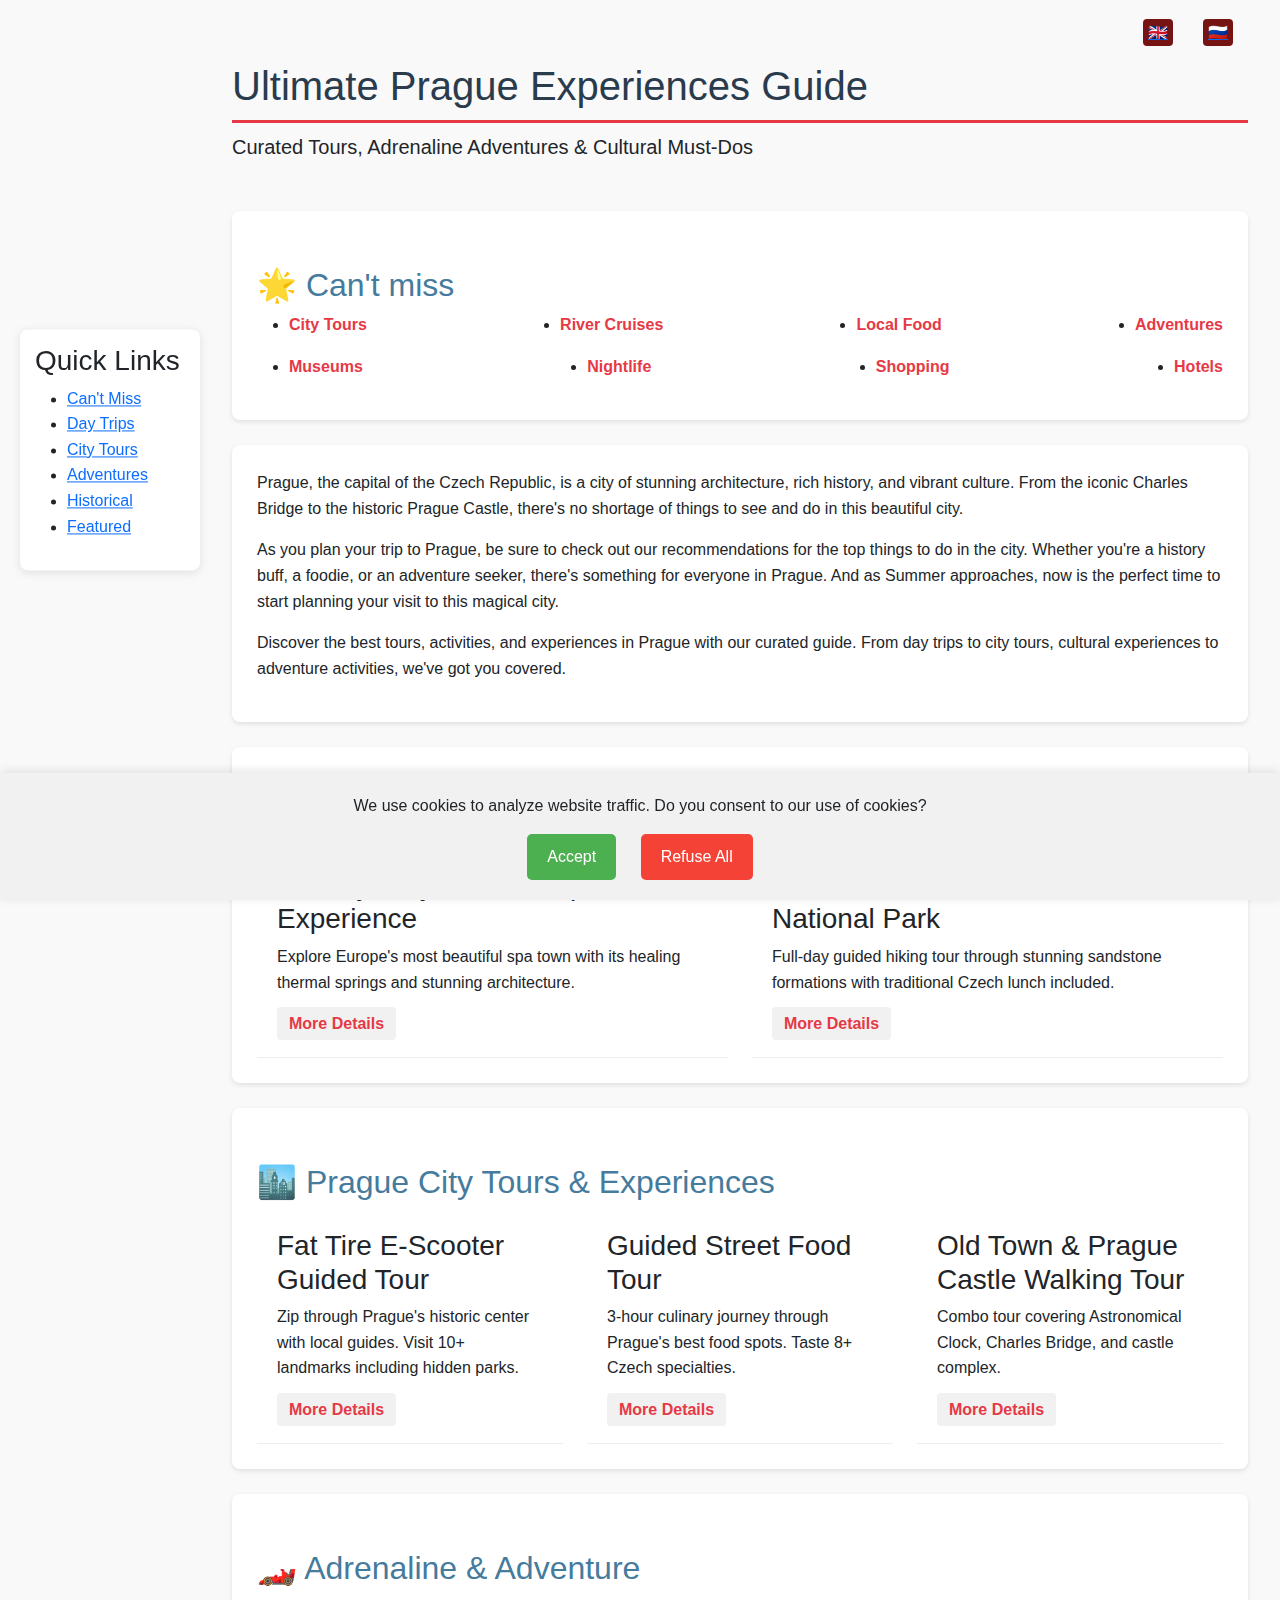
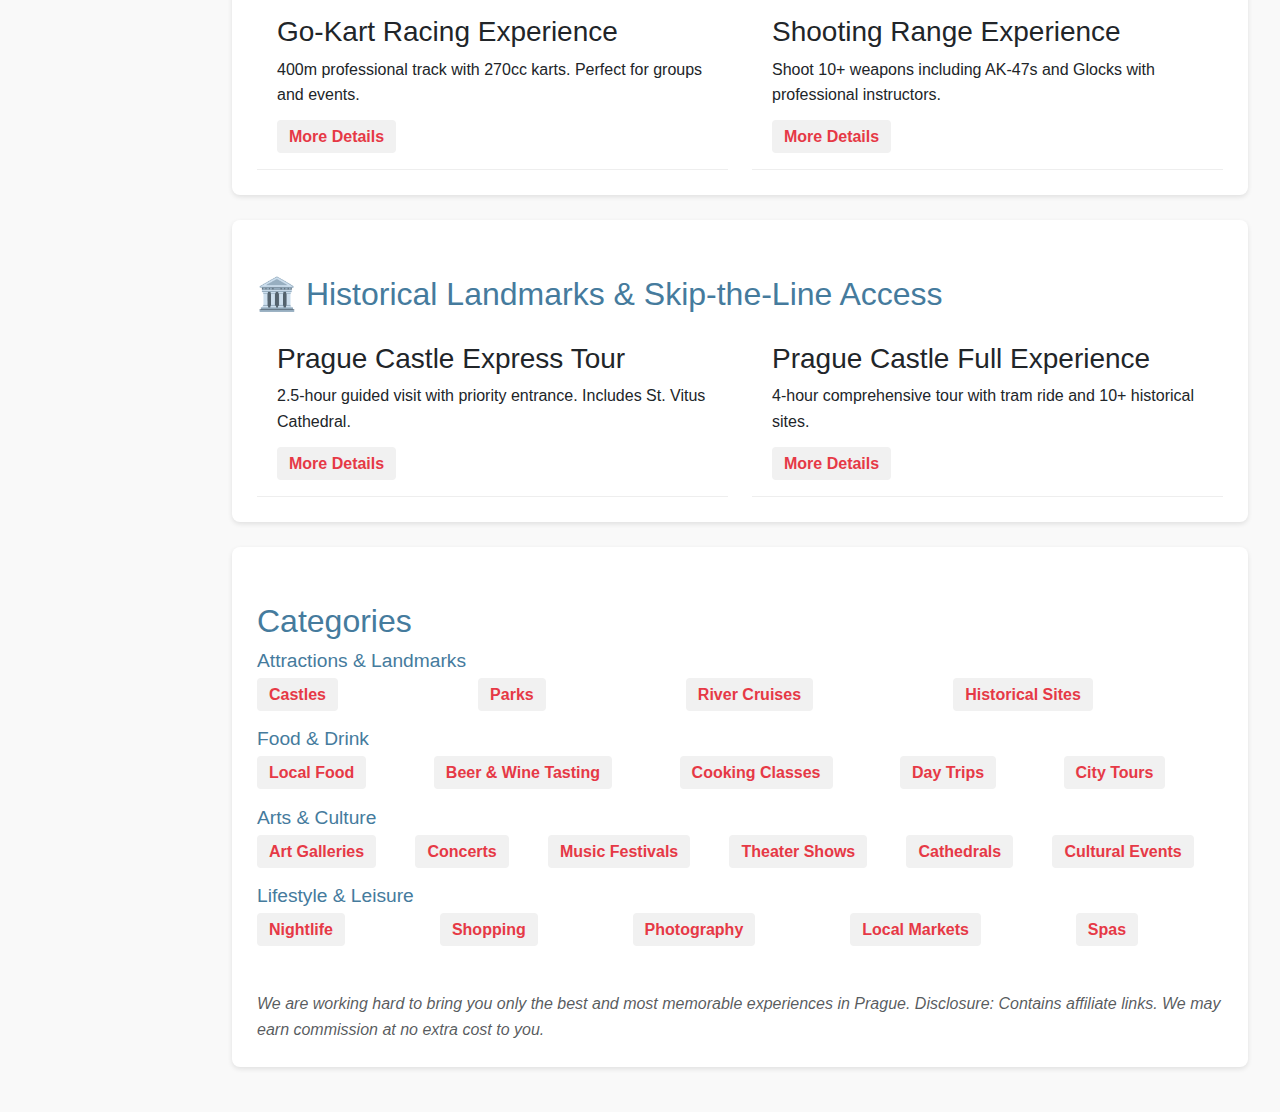
<file: index.html>
<!DOCTYPE html>
<html lang="en">
<head>
    <meta charset="UTF-8">
    <meta name="viewport" content="width=device-width, initial-scale=1.0">
    <title>Prague Experiences Guide - Tours, Adventures & Cultural Activities</title>
    <link href="https://cdn.jsdelivr.net/npm/bootstrap@5.3.0/dist/css/bootstrap.min.css" rel="stylesheet">
    <link rel="stylesheet" href="blog.css">
</head>

<!-- Google tag (gtag.js) -->
<div class="analytics">
  <script async src="https://www.googletagmanager.com/gtag/js?id=G-8WB1Y9SSB6"></script>
  <script>
    window.dataLayer = window.dataLayer || [];
    function gtag(){dataLayer.push(arguments);}
    gtag('js', new Date());

    gtag('config', 'G-8WB1Y9SSB6');
  </script>
</div>

<!-- Cookie Banner -->
<div class="cookie-banner" id="cookieBanner">
  <p>We use cookies to analyze website traffic. Do you consent to our use of cookies?</p>
  <div class="button-container">
    <button class="accept-btn" onclick="acceptCookies()">Accept</button>
    <button class="refuse-btn" onclick="refuseCookies()">Refuse All</button>
  </div>
</div>

<body>
    <!-- Navigation Sidebar for Desktop -->
    <nav id="sidebar" class="d-none d-lg-block">
        <h3>Quick Links</h3>
        <ul>
          <li><a href="#highlight">Can't Miss</a></li>
          <li><a href="#day-trips">Day Trips</a></li>
          <li><a href="#city-tours">City Tours</a></li>
          <li><a href="#adventure">Adventures</a></li>
          <li><a href="#historical">Historical</a></li>
          <li><a href="#featured">Featured</a></li>
        </ul>
    </nav>

    <!-- Main Content -->
    <div class="container">
          <!-- Language Nav -->
          <nav class="language-nav ">
              <ul class="d-flex justify-content-end list-unstyled">
                  <li><a href="index.html">🇬🇧</a></li>
                  <li><a href="indexrs.html">🇷🇺</a></li>
              </ul>
          </nav>

        <!-- Header -->
        <header class="mb-5">
            <h1 class="text-center text-md-start">Ultimate Prague Experiences Guide</h1>
            <p class="lead text-center text-md-start">Curated Tours, Adrenaline Adventures & Cultural Must-Dos</p>
        </header>

        <!-- Quick Categories -->
        <div class="section" id="highlight">
          <h2>🌟 Can't miss</h2>
          <div class=" col-12">
              <ul class="d-flex justify-content-between">
                <li><a href="https://www.getyourguide.com?partner_id=2UMYJEY&cmp=share_to_earn" class="affiliate-link">City Tours</a></li>
                <li><a href="https://www.getyourguide.com?partner_id=2UMYJEY&cmp=share_to_earn" class="affiliate-link">River Cruises</a></li>
                <li><a href="https://www.getyourguide.com?partner_id=2UMYJEY&cmp=share_to_earn" class="affiliate-link">Local Food</a></li>
                <li><a href="https://www.getyourguide.com?partner_id=2UMYJEY&cmp=share_to_earn" class="affiliate-link">Adventures</a></li>
              </ul>
              <ul class="d-flex justify-content-between">
                <li><a href="https://www.getyourguide.com?partner_id=2UMYJEY&cmp=share_to_earn" class="affiliate-link">Museums</a></li>
                <li><a href="https://www.getyourguide.com?partner_id=2UMYJEY&cmp=share_to_earn" class="affiliate-link">Nightlife</a></li>
                <li><a href="https://www.getyourguide.com?partner_id=2UMYJEY&cmp=share_to_earn" class="affiliate-link">Shopping</a></li>
                <li><a href="https://www.getyourguide.com?partner_id=2UMYJEY&cmp=share_to_earn" class="affiliate-link">Hotels</a></li>
              </ul>
          </div>
        </div>

        <!-- Intro  -->
        <div class="section">
            <p>
              Prague, the capital of the Czech Republic, is a city of stunning architecture, rich history, and vibrant culture.
              From the iconic Charles Bridge to the historic Prague Castle, there's no shortage of things to see and do in this beautiful city.
            </p>
            <p>
              As you plan your trip to Prague, be sure to check out our recommendations for the top things to do in the city.
              Whether you're a history buff, a foodie, or an adventure seeker, there's something for everyone in Prague.
              And as Summer approaches, now is the perfect time to start planning your visit to this magical city.
            </p>
            <p>
              Discover the best tours, activities, and experiences in Prague with our curated guide.
              From day trips to city tours, cultural experiences to adventure activities, we've got you covered.
            </p>

        </div>

        <!-- Day Trips Section -->
        <div class="section" id="day-trips">
            <h2>🚌 Day Trips from Prague</h2>
            <div class="row g-4">
                <div class="col-12 col-md-6">
                    <div class="activity">
                        <h3>Karlovy Vary Thermal Spa Experience</h3>
                        <p>Explore Europe's most beautiful spa town with its healing thermal springs and stunning architecture.</p>
                        <a href="https://www.getyourguide.com/prague-l10/from-prague-one-day-trip-to-karlovy-vary-t533229/?partner_id=2UMYJEY&currency=EUR&travel_agent=1&cmp=share_to_earn" class="affiliate-link">More Details</a>
                    </div>
                </div>
                <div class="col-12 col-md-6">
                    <div class="activity">
                        <h3>Bohemian & Saxon Switzerland National Park</h3>
                        <p>Full-day guided hiking tour through stunning sandstone formations with traditional Czech lunch included.</p>
                        <a href="https://www.getyourguide.com/prague-l10/bohemia-and-saxon-switzerland-day-trip-from-prague-t58772/?partner_id=2UMYJEY&currency=EUR&travel_agent=1&cmp=share_to_earn" class="affiliate-link">More Details</a>
                    </div>
                </div>
            </div>
        </div>

        <!-- City Tours Section -->
        <div class="section" id="city-tours">
            <h2>🏙️ Prague City Tours & Experiences</h2>
            <div class="row g-4">
                <div class="col-12 col-md-6 col-lg-4">
                    <div class="activity">
                        <h3>Fat Tire E-Scooter Guided Tour</h3>
                        <p>Zip through Prague's historic center with local guides. Visit 10+ landmarks including hidden parks.</p>
                        <a href="https://www.getyourguide.com/prague-l10/prague-fat-tire-e-scooter-guided-tour-t165450/?partner_id=2UMYJEY&currency=EUR&travel_agent=1&cmp=share_to_earn" class="affiliate-link">More Details</a>

                    </div>
                </div>
                <div class="col-12 col-md-6 col-lg-4">
                    <div class="activity">
                        <h3>Guided Street Food Tour</h3>
                        <p>3-hour culinary journey through Prague's best food spots. Taste 8+ Czech specialties.</p>
                        <a href="https://www.getyourguide.com/prague-l10/prague-street-food-tour-t674769/?partner_id=2UMYJEY&currency=EUR&travel_agent=1&cmp=share_to_earn" class="affiliate-link">More Details</a>
                    </div>
                </div>
                <div class="col-12 col-md-6 col-lg-4">
                    <div class="activity">
                        <h3>Old Town & Prague Castle Walking Tour</h3>
                        <p>Combo tour covering Astronomical Clock, Charles Bridge, and castle complex.</p>
                        <a href="https://www.getyourguide.com/prague-l10/3-hour-walking-prague-winter-tour-with-warming-up-stops-t42322/?partner_id=2UMYJEY&currency=EUR&travel_agent=1&cmp=share_to_earn" class="affiliate-link">More Details</a>
                    </div>
                </div>
            </div>
        </div>

        <!-- Adventure Section -->
        <div class="section" id="adventure">
            <h2>🏎️ Adrenaline & Adventure</h2>
            <div class="row g-4">
                <div class="col-12 col-md-6">
                    <div class="activity">
                        <h3>Go-Kart Racing Experience</h3>
                        <p>400m professional track with 270cc karts. Perfect for groups and events.</p>
                        <a href="https://www.getyourguide.com/prague-l10/prague-go-kart-racing-experience-t401439/?partner_id=2UMYJEY&currency=EUR&travel_agent=1&cmp=share_to_earn" class="affiliate-link">More Details</a>
                    </div>
                </div>
                <div class="col-12 col-md-6">
                    <div class="activity">
                        <h3>Shooting Range Experience</h3>
                        <p>Shoot 10+ weapons including AK-47s and Glocks with professional instructors.</p>
                        <a href="https://www.getyourguide.com/prague-l10/prague-3-hour-shooting-range-experience-t188718/?partner_id=2UMYJEY&currency=EUR&travel_agent=1&cmp=share_to_earn" class="affiliate-link">More Details</a>
                    </div>
                </div>
            </div>
        </div>

        <!-- Historical Tours -->
        <div class="section" id="historical">
            <h2>🏛️ Historical Landmarks & Skip-the-Line Access</h2>
            <div class="row g-4">
                <div class="col-12 col-md-6">
                    <div class="activity">
                        <h3>Prague Castle Express Tour</h3>
                        <p>2.5-hour guided visit with priority entrance. Includes St. Vitus Cathedral.</p>
                        <a href="https://www.getyourguide.com/prague-l10/prague-castle-small-group-tour-with-local-guide-admission-t219531/?partner_id=2UMYJEY&currency=EUR&travel_agent=1&cmp=share_to_earn" class="affiliate-link">More Details</a>
                    </div>
                </div>
                <div class="col-12 col-md-6">
                    <div class="activity">
                        <h3>Prague Castle Full Experience</h3>
                        <p>4-hour comprehensive tour with tram ride and 10+ historical sites.</p>
                        <a href="https://www.getyourguide.com/prague-l10/prague-prague-castle-25-hour-tour-with-entry-ticket-t50046/?partner_id=2UMYJEY&currency=EUR&travel_agent=1&cmp=share_to_earn" class="affiliate-link">More Details</a>
                    </div>
                </div>
            </div>
        </div>

        <!-- Featured -->
        <div class="section" id="featured">
          <h2>Categories</h2>

          <div class="featured-group">
            <h3>Attractions & Landmarks</h3>
            <ul class="featured-list">
              <li><a href="https://www.getyourguide.com?partner_id=2UMYJEY&cmp=share_to_earn" class="affiliate-link">Castles</a></li>
              <li><a href="https://www.getyourguide.com?partner_id=2UMYJEY&cmp=share_to_earn" class="affiliate-link">Parks</a></li>
              <li><a href="https://www.getyourguide.com?partner_id=2UMYJEY&cmp=share_to_earn" class="affiliate-link">River Cruises</a></li>
              <li><a href="https://www.getyourguide.com?partner_id=2UMYJEY&cmp=share_to_earn" class="affiliate-link">Historical Sites</a></li>
            </ul>
          </div>

          <div class="featured-group">
            <h3>Food & Drink</h3>
            <ul class="featured-list">
              <li><a href="https://www.getyourguide.com?partner_id=2UMYJEY&cmp=share_to_earn" class="affiliate-link">Local Food</a></li>
              <li><a href="https://www.getyourguide.com?partner_id=2UMYJEY&cmp=share_to_earn" class="affiliate-link">Beer & Wine Tasting</a></li>
              <li><a href="https://www.getyourguide.com?partner_id=2UMYJEY&cmp=share_to_earn" class="affiliate-link">Cooking Classes</a></li>
              <li><a href="https://www.getyourguide.com?partner_id=2UMYJEY&cmp=share_to_earn" class="affiliate-link">Day Trips</a></li>
              <li><a href="https://www.getyourguide.com?partner_id=2UMYJEY&cmp=share_to_earn" class="affiliate-link">City Tours</a></li>
            </ul>
          </div>

          <div class="featured-group">
            <h3>Arts & Culture</h3>
            <ul class="featured-list">
              <li><a href="https://www.getyourguide.com?partner_id=2UMYJEY&cmp=share_to_earn" class="affiliate-link">Art Galleries</a></li>
              <li><a href="https://www.getyourguide.com?partner_id=2UMYJEY&cmp=share_to_earn" class="affiliate-link">Concerts</a></li>
              <li><a href="https://www.getyourguide.com?partner_id=2UMYJEY&cmp=share_to_earn" class="affiliate-link">Music Festivals</a></li>
              <li><a href="https://www.getyourguide.com?partner_id=2UMYJEY&cmp=share_to_earn" class="affiliate-link">Theater Shows</a></li>
              <li><a href="https://www.getyourguide.com?partner_id=2UMYJEY&cmp=share_to_earn" class="affiliate-link">Cathedrals</a></li>
              <li><a href="https://www.getyourguide.com?partner_id=2UMYJEY&cmp=share_to_earn" class="affiliate-link">Cultural Events</a></li>
            </ul>
          </div>

          <div class="featured-group">
            <h3>Lifestyle & Leisure</h3>
            <ul class="featured-list">
              <li><a href="https://www.getyourguide.com?partner_id=2UMYJEY&cmp=share_to_earn" class="affiliate-link">Nightlife</a></li>
              <li><a href="https://www.getyourguide.com?partner_id=2UMYJEY&cmp=share_to_earn" class="affiliate-link">Shopping</a></li>
              <li><a href="https://www.getyourguide.com?partner_id=2UMYJEY&cmp=share_to_earn" class="affiliate-link">Photography</a></li>
              <li><a href="https://www.getyourguide.com?partner_id=2UMYJEY&cmp=share_to_earn" class="affiliate-link">Local Markets</a></li>
              <li><a href="https://www.getyourguide.com?partner_id=2UMYJEY&cmp=share_to_earn" class="affiliate-link">Spas</a></li>
            </ul>
          </div>


          <!--
          <div class="featured-group ">
            <h3>Luxury & Transport</h3>
            <ul class="featured-list">
              <li><a href="#your-affiliate-link" class="affiliate-link">Car Rentals</a></li>
              <li><a href="#your-affiliate-link" class="affiliate-link">Luxury Hotels</a></li>
              <li><a href="#your-affiliate-link" class="affiliate-link">Airport Transfers</a></li>
            </ul>
          </div>
          -->

        <!-- Disclosure -->
        <div class="text-center text-md-start mt-5">
          <em class="text-muted">We are working hard to bring you only the best and most memorable experiences in Prague.</em>
          <em class="text-muted">Disclosure: Contains affiliate links. We may earn commission at no extra cost to you.</em>
        </div>
    </div>

    <script src="https://cdn.jsdelivr.net/npm/bootstrap@5.3.0/dist/js/bootstrap.bundle.min.js"></script>
    <script>
      function acceptCookies() {
        // Hide banner
        document.getElementById('cookieBanner').style.display = 'none';

        // Activate analytics section
        document.querySelector('.analytics').style.display = 'block';

        // Set cookie preference (optional)
        localStorage.setItem('cookiesAccepted', 'true');
      }

      function refuseCookies() {
        // Hide banner
        document.getElementById('cookieBanner').style.display = 'none';

        // Set cookie preference (optional)
        localStorage.setItem('cookiesAccepted', 'false');
      }

      // Check if preference exists (optional)
      document.addEventListener('DOMContentLoaded', function() {
        if(localStorage.getItem('cookiesAccepted') === 'true') {
          document.querySelector('.analytics').style.display = 'block';
          document.getElementById('cookieBanner').style.display = 'none';
        } else if(localStorage.getItem('cookiesAccepted') === 'false') {
          document.getElementById('cookieBanner').style.display = 'none';
        }
      });

      // Smooth scrolling and active section logic remains same
      document.querySelectorAll('#sidebar a').forEach(anchor => {
          anchor.addEventListener('click', function(e) {
              e.preventDefault();
              const section = document.querySelector(this.getAttribute('href'));
              section.scrollIntoView({ behavior: 'smooth' });
          });
      });

      window.addEventListener('scroll', () => {
          const sections = document.querySelectorAll('.section');
          const navLinks = document.querySelectorAll('#sidebar a');

          sections.forEach(section => {
              const rect = section.getBoundingClientRect();
              if (rect.top <= 150 && rect.bottom >= 150) {
                  navLinks.forEach(link => {
                      link.style.fontWeight =
                          link.getAttribute('href') === `#${section.id}` ? 'bold' : 'normal';
                  });
              }
          });
      });
    </script>
</body>
</html>
</file>
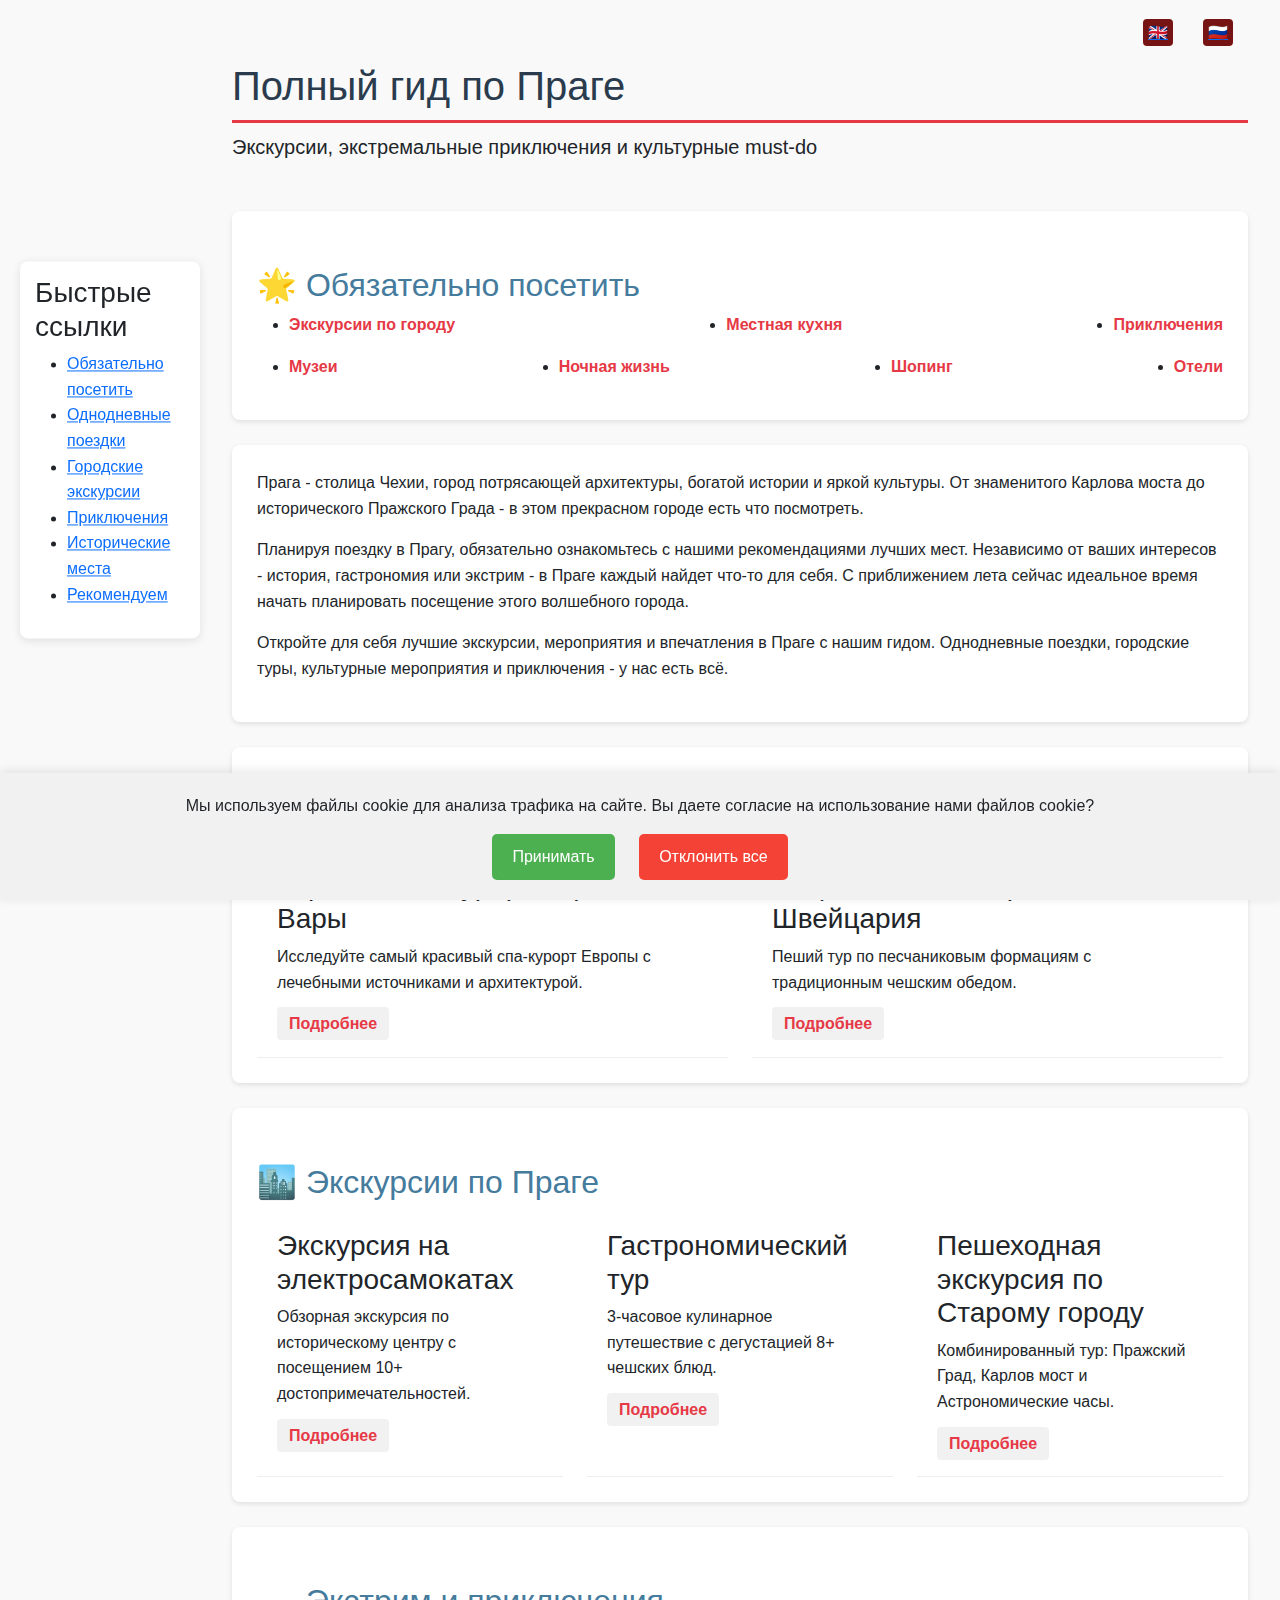
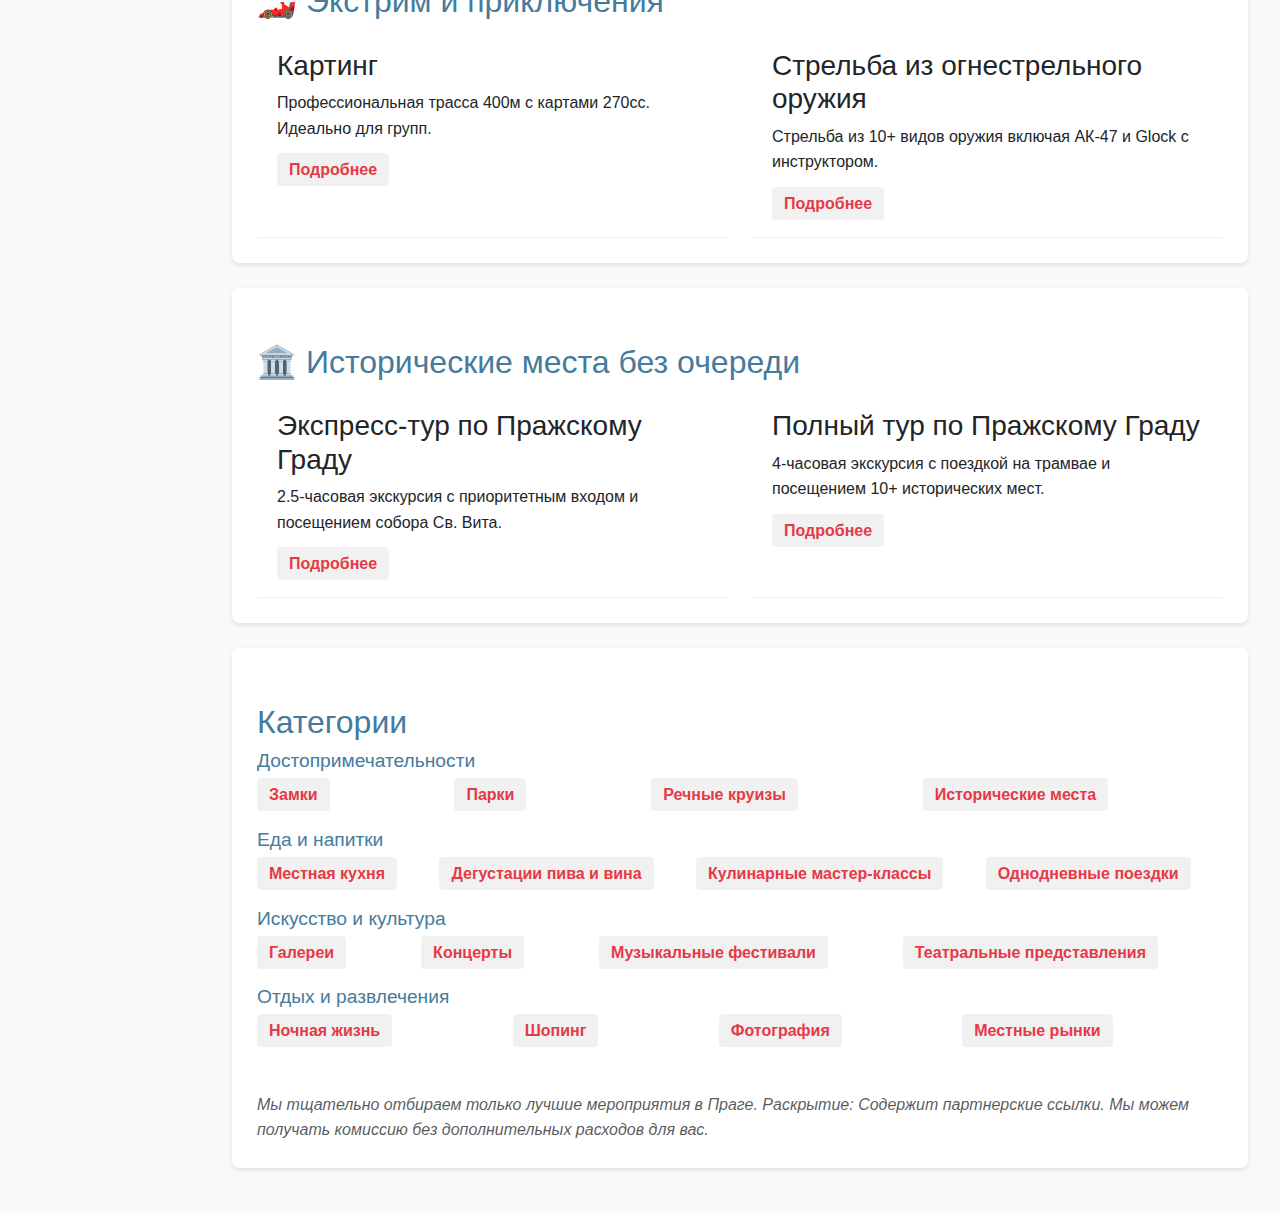
<file: indexrs.html>
<!DOCTYPE html>
<html lang="en">
<head>
    <meta charset="UTF-8">
    <meta name="viewport" content="width=device-width, initial-scale=1.0">
    <title>Prague Experiences Guide - Tours, Adventures & Cultural Activities</title>
    <link href="https://cdn.jsdelivr.net/npm/bootstrap@5.3.0/dist/css/bootstrap.min.css" rel="stylesheet">
    <link rel="stylesheet" href="blog.css">
</head>

<!-- Google tag (gtag.js) -->
<div class="analytics">
  <script async src="https://www.googletagmanager.com/gtag/js?id=G-8WB1Y9SSB6"></script>
  <script>
    window.dataLayer = window.dataLayer || [];
    function gtag(){dataLayer.push(arguments);}
    gtag('js', new Date());

    gtag('config', 'G-8WB1Y9SSB6');
  </script>
</div>

<!-- Cookie Banner -->
<div class="cookie-banner" id="cookieBanner">
  <p>Мы используем файлы cookie для анализа трафика на сайте. Вы даете согласие на использование нами файлов cookie?</p>
  <div class="button-container">
    <button class="accept-btn" onclick="acceptCookies()">Принимать</button>
    <button class="refuse-btn" onclick="refuseCookies()">Отклонить все</button>
  </div>
</div>

<body>
  <!-- Навигационная панель для десктопов -->
  <nav id="sidebar" class="d-none d-lg-block">
      <h3>Быстрые ссылки</h3>
      <ul>
        <li><a href="#highlight">Обязательно посетить</a></li>
        <li><a href="#day-trips">Однодневные поездки</a></li>
        <li><a href="#city-tours">Городские экскурсии</a></li>
        <li><a href="#adventure">Приключения</a></li>
        <li><a href="#historical">Исторические места</a></li>
        <li><a href="#featured">Рекомендуем</a></li>
      </ul>
  </nav>

  <!-- Основной контент -->
  <div class="container">
      <!-- Language Nav -->
      <nav class="language-nav ">
          <ul class="d-flex justify-content-end list-unstyled">
              <li><a href="index.html">🇬🇧</a></li>
              <li><a href="indexrs.html">🇷🇺</a></li>
          </ul>
      </nav>


      <!-- Заголовок -->
      <header class="mb-5">
          <h1 class="text-center text-md-start">Полный гид по Праге</h1>
          <p class="lead text-center text-md-start">Экскурсии, экстремальные приключения и культурные must-do</p>
      </header>

      <!-- Быстрые категории -->
      <div class="section" id="highlight">
        <h2>🌟 Обязательно посетить</h2>
        <div class=" col-12">
            <ul class="d-flex justify-content-between">
              <li><a href="https://www.getyourguide.com?partner_id=2UMYJEY&cmp=share_to_earn" class="affiliate-link">Экскурсии по городу</a></li>
              <li><a href="https://www.getyourguide.com?partner_id=2UMYJEY&cmp=share_to_earn" class="affiliate-link">Местная кухня</a></li>
              <li><a href="https://www.getyourguide.com?partner_id=2UMYJEY&cmp=share_to_earn" class="affiliate-link">Приключения</a></li>
            </ul>
            <ul class="d-flex justify-content-between">
              <li><a href="https://www.getyourguide.com?partner_id=2UMYJEY&cmp=share_to_earn" class="affiliate-link">Музеи</a></li>
              <li><a href="https://www.getyourguide.com?partner_id=2UMYJEY&cmp=share_to_earn" class="affiliate-link">Ночная жизнь</a></li>
              <li><a href="https://www.getyourguide.com?partner_id=2UMYJEY&cmp=share_to_earn" class="affiliate-link">Шопинг</a></li>
              <li><a href="https://www.getyourguide.com?partner_id=2UMYJEY&cmp=share_to_earn" class="affiliate-link">Отели</a></li>
            </ul>
        </div>
      </div>

      <!-- Введение -->
      <div class="section">
          <p>
            Прага - столица Чехии, город потрясающей архитектуры, богатой истории и яркой культуры.
            От знаменитого Карлова моста до исторического Пражского Града - в этом прекрасном городе есть что посмотреть.
          </p>
          <p>
            Планируя поездку в Прагу, обязательно ознакомьтесь с нашими рекомендациями лучших мест.
            Независимо от ваших интересов - история, гастрономия или экстрим - в Праге каждый найдет что-то для себя.
            С приближением лета сейчас идеальное время начать планировать посещение этого волшебного города.
          </p>
          <p>
            Откройте для себя лучшие экскурсии, мероприятия и впечатления в Праге с нашим гидом.
            Однодневные поездки, городские туры, культурные мероприятия и приключения - у нас есть всё.
          </p>
      </div>

      <!-- Однодневные поездки -->
      <div class="section" id="day-trips">
          <h2>🚌 Однодневные поездки из Праги</h2>
          <div class="row g-4">
              <div class="col-12 col-md-6">
                  <div class="activity">
                      <h3>Термальный курорт Карловы Вары</h3>
                      <p>Исследуйте самый красивый спа-курорт Европы с лечебными источниками и архитектурой.</p>
                      <a href="https://www.getyourguide.com/prague-l10/from-prague-one-day-trip-to-karlovy-vary-t533229/?partner_id=2UMYJEY&currency=EUR&travel_agent=1&cmp=share_to_earn" class="affiliate-link">Подробнее</a>
                  </div>
              </div>
              <div class="col-12 col-md-6">
                  <div class="activity">
                      <h3>Национальный парк Чешская Швейцария</h3>
                      <p>Пеший тур по песчаниковым формациям с традиционным чешским обедом.</p>
                      <a href="https://www.getyourguide.com/prague-l10/bohemia-and-saxon-switzerland-day-trip-from-prague-t58772/?partner_id=2UMYJEY&currency=EUR&travel_agent=1&cmp=share_to_earn" class="affiliate-link">Подробнее</a>
                  </div>
              </div>
          </div>
      </div>

      <!-- Городские экскурсии -->
      <div class="section" id="city-tours">
          <h2>🏙️ Экскурсии по Праге</h2>
          <div class="row g-4">
              <div class="col-12 col-md-6 col-lg-4">
                  <div class="activity">
                      <h3>Экскурсия на электросамокатах</h3>
                      <p>Обзорная экскурсия по историческому центру с посещением 10+ достопримечательностей.</p>
                      <a href="https://www.getyourguide.com/prague-l10/prague-fat-tire-e-scooter-guided-tour-t165450/?partner_id=2UMYJEY&currency=EUR&travel_agent=1&cmp=share_to_earn" class="affiliate-link">Подробнее</a>
                  </div>
              </div>
              <div class="col-12 col-md-6 col-lg-4">
                  <div class="activity">
                      <h3>Гастрономический тур</h3>
                      <p>3-часовое кулинарное путешествие с дегустацией 8+ чешских блюд.</p>
                      <a href="https://www.getyourguide.com/prague-l10/prague-street-food-tour-t674769/?partner_id=2UMYJEY&currency=EUR&travel_agent=1&cmp=share_to_earn" class="affiliate-link">Подробнее</a>
                  </div>
              </div>
              <div class="col-12 col-md-6 col-lg-4">
                  <div class="activity">
                      <h3>Пешеходная экскурсия по Старому городу</h3>
                      <p>Комбинированный тур: Пражский Град, Карлов мост и Астрономические часы.</p>
                      <a href="https://www.getyourguide.com/prague-l10/3-hour-walking-prague-winter-tour-with-warming-up-stops-t42322/?partner_id=2UMYJEY&currency=EUR&travel_agent=1&cmp=share_to_earn" class="affiliate-link">Подробнее</a>
                  </div>
              </div>
          </div>
      </div>

      <!-- Приключения -->
      <div class="section" id="adventure">
          <h2>🏎️ Экстрим и приключения</h2>
          <div class="row g-4">
              <div class="col-12 col-md-6">
                  <div class="activity">
                      <h3>Картинг</h3>
                      <p>Профессиональная трасса 400м с картами 270cc. Идеально для групп.</p>
                      <a href="https://www.getyourguide.com/prague-l10/prague-go-kart-racing-experience-t401439/?partner_id=2UMYJEY&currency=EUR&travel_agent=1&cmp=share_to_earn" class="affiliate-link">Подробнее</a>
                  </div>
              </div>
              <div class="col-12 col-md-6">
                  <div class="activity">
                      <h3>Стрельба из огнестрельного оружия</h3>
                      <p>Стрельба из 10+ видов оружия включая АК-47 и Glock с инструктором.</p>
                      <a href="https://www.getyourguide.com/prague-l10/prague-3-hour-shooting-range-experience-t188718/?partner_id=2UMYJEY&currency=EUR&travel_agent=1&cmp=share_to_earn" class="affiliate-link">Подробнее</a>
                  </div>
              </div>
          </div>
      </div>

      <!-- Исторические достопримечательности -->
      <div class="section" id="historical">
          <h2>🏛️ Исторические места без очереди</h2>
          <div class="row g-4">
              <div class="col-12 col-md-6">
                  <div class="activity">
                      <h3>Экспресс-тур по Пражскому Граду</h3>
                      <p>2.5-часовая экскурсия с приоритетным входом и посещением собора Св. Вита.</p>
                      <a href="https://www.getyourguide.com/prague-l10/prague-castle-small-group-tour-with-local-guide-admission-t219531/?partner_id=2UMYJEY&currency=EUR&travel_agent=1&cmp=share_to_earn" class="affiliate-link">Подробнее</a>
                  </div>
              </div>
              <div class="col-12 col-md-6">
                  <div class="activity">
                      <h3>Полный тур по Пражскому Граду</h3>
                      <p>4-часовая экскурсия с поездкой на трамвае и посещением 10+ исторических мест.</p>
                      <a href="https://www.getyourguide.com/prague-l10/prague-prague-castle-25-hour-tour-with-entry-ticket-t50046/?partner_id=2UMYJEY&currency=EUR&travel_agent=1&cmp=share_to_earn" class="affiliate-link">Подробнее</a>
                  </div>
              </div>
          </div>
      </div>

      <!-- Рекомендуем -->
      <div class="section" id="featured">
        <h2>Категории</h2>

        <div class="featured-group">
          <h3>Достопримечательности</h3>
          <ul class="featured-list">
            <li><a href="https://www.getyourguide.com?partner_id=2UMYJEY&cmp=share_to_earn" class="affiliate-link">Замки</a></li>
            <li><a href="https://www.getyourguide.com?partner_id=2UMYJEY&cmp=share_to_earn" class="affiliate-link">Парки</a></li>
            <li><a href="https://www.getyourguide.com?partner_id=2UMYJEY&cmp=share_to_earn" class="affiliate-link">Речные круизы</a></li>
            <li><a href="https://www.getyourguide.com?partner_id=2UMYJEY&cmp=share_to_earn" class="affiliate-link">Исторические места</a></li>
          </ul>
        </div>

        <div class="featured-group">
          <h3>Еда и напитки</h3>
          <ul class="featured-list">
            <li><a href="https://www.getyourguide.com?partner_id=2UMYJEY&cmp=share_to_earn" class="affiliate-link">Местная кухня</a></li>
            <li><a href="https://www.getyourguide.com?partner_id=2UMYJEY&cmp=share_to_earn" class="affiliate-link">Дегустации пива и вина</a></li>
            <li><a href="https://www.getyourguide.com?partner_id=2UMYJEY&cmp=share_to_earn" class="affiliate-link">Кулинарные мастер-классы</a></li>
            <li><a href="https://www.getyourguide.com?partner_id=2UMYJEY&cmp=share_to_earn" class="affiliate-link">Однодневные поездки</a></li>
          </ul>
        </div>

        <div class="featured-group">
          <h3>Искусство и культура</h3>
          <ul class="featured-list">
            <li><a href="https://www.getyourguide.com?partner_id=2UMYJEY&cmp=share_to_earn" class="affiliate-link">Галереи</a></li>
            <li><a href="https://www.getyourguide.com?partner_id=2UMYJEY&cmp=share_to_earn" class="affiliate-link">Концерты</a></li>
            <li><a href="https://www.getyourguide.com?partner_id=2UMYJEY&cmp=share_to_earn" class="affiliate-link">Музыкальные фестивали</a></li>
            <li><a href="https://www.getyourguide.com?partner_id=2UMYJEY&cmp=share_to_earn" class="affiliate-link">Театральные представления</a></li>
          </ul>
        </div>

        <div class="featured-group">
          <h3>Отдых и развлечения</h3>
          <ul class="featured-list">
            <li><a href="https://www.getyourguide.com?partner_id=2UMYJEY&cmp=share_to_earn" class="affiliate-link">Ночная жизнь</a></li>
            <li><a href="https://www.getyourguide.com?partner_id=2UMYJEY&cmp=share_to_earn" class="affiliate-link">Шопинг</a></li>
            <li><a href="https://www.getyourguide.com?partner_id=2UMYJEY&cmp=share_to_earn" class="affiliate-link">Фотография</a></li>
            <li><a href="https://www.getyourguide.com?partner_id=2UMYJEY&cmp=share_to_earn" class="affiliate-link">Местные рынки</a></li>
          </ul>
        </div>

      <!-- Раскрытие информации -->
      <div class="text-center text-md-start mt-5">
        <em class="text-muted">Мы тщательно отбираем только лучшие мероприятия в Праге.</em>
        <em class="text-muted">Раскрытие: Содержит партнерские ссылки. Мы можем получать комиссию без дополнительных расходов для вас.</em>
      </div>
  </div>

  <!-- Остальной код JavaScript остается без изменений -->
  <script src="https://cdn.jsdelivr.net/npm/bootstrap@5.3.0/dist/js/bootstrap.bundle.min.js"></script>
  <script>
    function acceptCookies() {
      // Hide banner
      document.getElementById('cookieBanner').style.display = 'none';

      // Activate analytics section
      document.querySelector('.analytics').style.display = 'block';

      // Set cookie preference (optional)
      localStorage.setItem('cookiesAccepted', 'true');
    }

    function refuseCookies() {
      // Hide banner
      document.getElementById('cookieBanner').style.display = 'none';

      // Set cookie preference (optional)
      localStorage.setItem('cookiesAccepted', 'false');
    }

    // Check if preference exists (optional)
    document.addEventListener('DOMContentLoaded', function() {
      if(localStorage.getItem('cookiesAccepted') === 'true') {
        document.querySelector('.analytics').style.display = 'block';
        document.getElementById('cookieBanner').style.display = 'none';
      } else if(localStorage.getItem('cookiesAccepted') === 'false') {
        document.getElementById('cookieBanner').style.display = 'none';
      }
    });

    // Smooth scrolling and active section logic remains same
    document.querySelectorAll('#sidebar a').forEach(anchor => {
        anchor.addEventListener('click', function(e) {
            e.preventDefault();
            const section = document.querySelector(this.getAttribute('href'));
            section.scrollIntoView({ behavior: 'smooth' });
        });
    });

    window.addEventListener('scroll', () => {
        const sections = document.querySelectorAll('.section');
        const navLinks = document.querySelectorAll('#sidebar a');

        sections.forEach(section => {
            const rect = section.getBoundingClientRect();
            if (rect.top <= 150 && rect.bottom >= 150) {
                navLinks.forEach(link => {
                    link.style.fontWeight =
                        link.getAttribute('href') === `#${section.id}` ? 'bold' : 'normal';
                });
            }
        });
    });
  </script>
</body>

</html>
</file>
<file: blog.css>
body {
  font-family: 'Arial', sans-serif;
  line-height: 1.6;
  padding: 20px;
  background-color: #f9f9f9;
}

h1 {
  color: #2a3b4d;
  border-bottom: 3px solid #e63946;
  padding-bottom: 10px;
}

h2 {
  color: #457b9d;
  margin-top: 30px;
}

.cookie-banner {
  position: fixed;
  bottom: 0;
  left: 0;
  right: 0;
  background: #f1f1f1;
  padding: 20px;
  box-shadow: 0 -2px 10px rgba(0,0,0,0.1);
  z-index: 1000;
  text-align: center;
}

.button-container {
  margin-top: 15px;
}

.accept-btn, .refuse-btn {
  padding: 10px 20px;
  margin: 0 10px;
  border: none;
  border-radius: 5px;
  cursor: pointer;
}

.accept-btn {
  background-color: #4CAF50;
  color: white;
}

.refuse-btn {
  background-color: #f44336;
  color: white;
}

.analytics {
  /* Initial state - hidden */
  display: none;
}

.activity a {
padding: 8px 12px;
background: #f1f1f1;
border-radius: 4px;
transition: background 0.3s ease, color 0.3s ease;
}

.affiliate-link {
  color: #e63946;
  text-decoration: none;
  font-weight: bold;
}

.affiliate-tip {
  background-color: #fff3f4;
  padding: 15px;
  border-left: 4px solid #e63946;
  margin: 20px 0;
}

.language-nav li a{
  padding: 5px 5px;
  margin: 15px;
  background: #761414;
  border-radius: 4px;
  transition: background 0.3s ease, color 0.3s ease;
}

.pro-tip {
  background-color: #e3f2fd;
  padding: 15px;
  border-left: 4px solid #457b9d;
  margin: 20px 0;
}

.section {
  background-color: white;
  padding: 25px;
  border-radius: 8px;
  margin: 25px 0;
  box-shadow: 0 2px 5px rgba(0,0,0,0.1);
}

.activity {
  padding: 20px;
  border-bottom: 1px solid #eee;
  height: 100%;
}

#sidebar {
  position: fixed;
  left: 20px;
  top: 50%;
  transform: translateY(-50%);
  width: 180px;
  background: white;
  border-radius: 8px;
  padding: 15px;
  box-shadow: 0 2px 10px rgba(0,0,0,0.1);
  z-index: 1000;
}

.featured-group {
margin-bottom: 20px;
}

.featured-group h3 {
font-size: 1.2em;
margin-bottom: 10px;
color: #457b9d;
}

.featured-list {
list-style: none;
padding: 0;
display: flex;
flex-wrap: wrap;
gap: 10px;
}

.featured-list li {
flex: 1 1 auto;
}

.featured-list li a {
padding: 8px 12px;
background: #f1f1f1;
border-radius: 4px;
transition: background 0.3s ease, color 0.3s ease;
}

.featured-list li a:hover {
background: #e63946;
color: #fff;
}


@media (min-width: 992px) {
  body {
      padding-left: 220px;
  }
}

@media (max-width: 991px) {
  #sidebar {
      display: none;
  }
}
</file>
